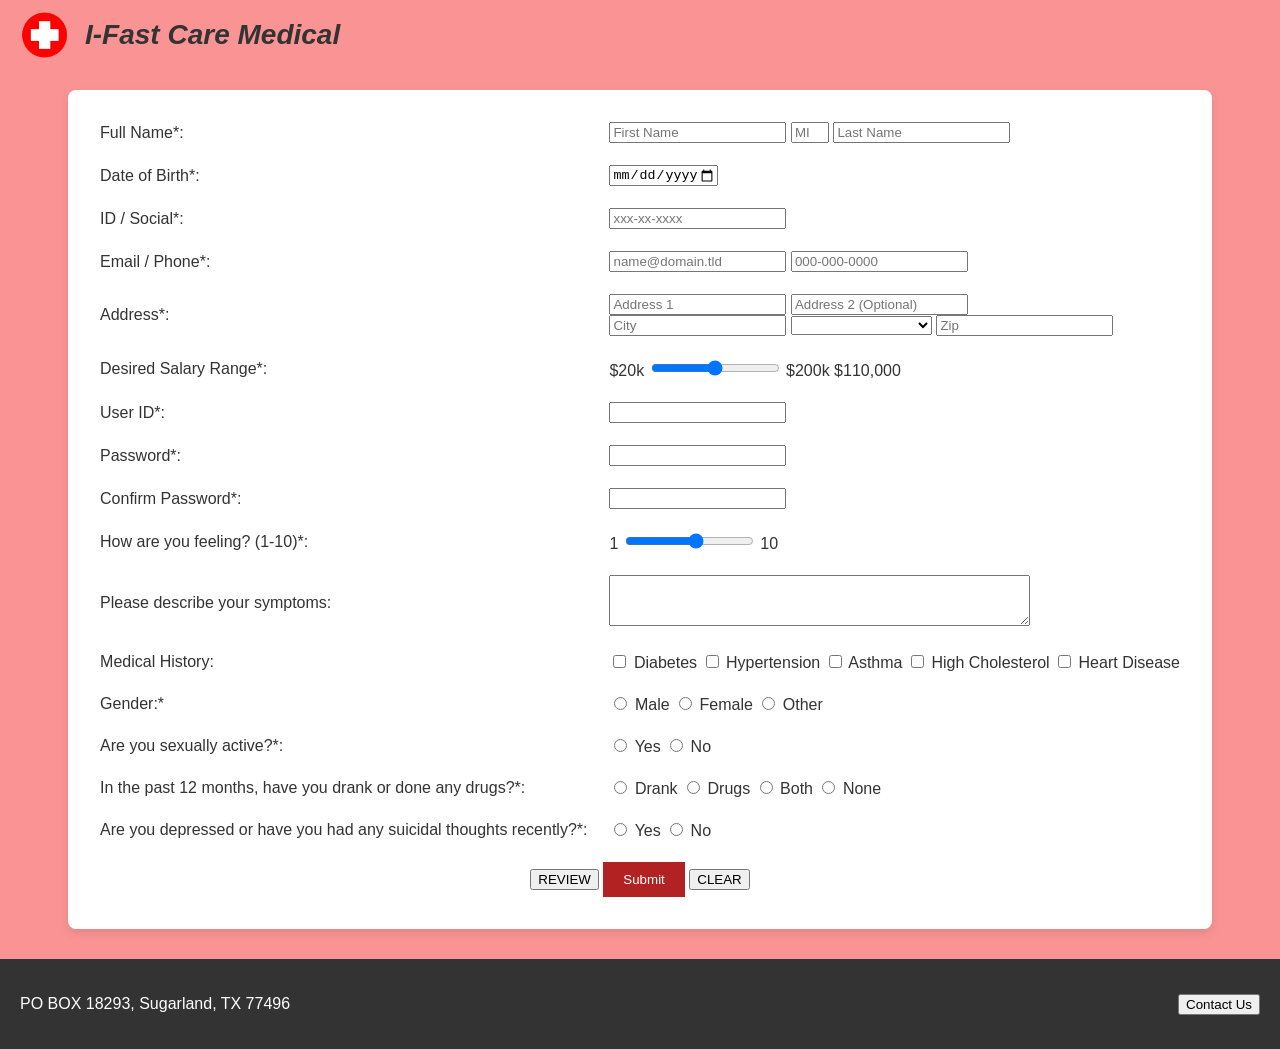
<file: index.html>
<!DOCTYPE html>
<!-- 
    Name: Ricky Le
    File: MIS3371hw2RL.html
    Date Created: 2026-03-22
    Date Updated: 2026-03-23
    Purpose: MIS 3371 Homework 2, adding onto current patient registration form with new fields, validation, and a review section before submission.
-->
<html>
<!-- Load external CSS styles and javascript-->
<head>
    <meta charset="UTF-8">
    <title>I-Fast Care Patient Registration v2</title>
    <link rel="stylesheet" href="MIS3371hw2Rlstyle.css">
    <script src="MIS3371hw2RLscript.js" defer></script>
</head>
<!-- Header information -->

<body>
    <div class="header-container">
        <div class="logo-name">
            <img src="hospitallogo.png" alt="I-Fast Care Logo" id="logo">
            <span class="company-title">I-Fast Care Medical</span>
        </div>
        <div id="date-display"></div>
    </div>
 <!-- Form fields for patient registration -->
    <div id="main-content">
        <form id="patientForm" onsubmit="return validatePasswords()" action="MIS3371thankyoupage.html" method="GET">
            <table>
                <tr>
                    <td><label>Full Name*:</label></td>
                    <td>
                        <input type="text" name="firstname" placeholder="First Name" title="Letters, apostrophes, and dashes only (1-30 chars)" pattern="[A-Za-z'-]{1,}" maxlength="30" required>
                        <input type="text" name="mi" placeholder="MI" title="Single letter only" pattern="[A-Za-z]{1}" style="width: 30px;">
                        <input type="text" name="lastname" placeholder="Last Name" title="Letters, dashes, and numbers 2-5 only" pattern="[A-Za-z'2-5-]{1,}" maxlength="30" required>
                    </td>
                </tr>
                <tr>
                    <td><label>Date of Birth*:</label></td>
                    <td>
                        <input type="date" id="dob" name="dob" required title="Must not be in the future or >120 years ago">
                    </td>
                </tr>
                <tr>
                    <td><label>ID / Social*:</label></td>
                    <td><input type="password" name="ssn" placeholder="xxx-xx-xxxx" pattern="\d{3}-\d{2}-\d{4}" title="Format: 000-00-0000" required></td>
                </tr>

                <tr>
                    <td><label>Email / Phone*:</label></td>
                    <td>
                        <input type="email" name="email" placeholder="name@domain.tld" title="Valid email format" required>
                        <input type="tel" name="phone" placeholder="000-000-0000" pattern="\d{3}-\d{3}-\d{4}" title="Format: 000-000-0000" required>
                    </td>
                </tr>

                <tr>
                    <td><label>Address*:</label></td>
                    <td>
                        <input type="text" name="addr1" placeholder="Address 1" minlength="2" maxlength="30" required>
                        <input type="text" name="addr2" placeholder="Address 2 (Optional)" maxlength="30">
                        <br>
                        <input type="text" name="city" placeholder="City" minlength="2" required>
                        <select name="state" placeholder="State" title="Please select a state" required>
                            <option value="Please select your state"></option>
                            <option value="AL">Alabama</option>
                            <option value="AK">Alaska</option>`
                            <option value="AZ">Arizona</option>
                            <option value="AR">Arkansas</option>
                            <option value="CA">California</option>
                            <option value="CO">Colorado</option>
                            <option value="CT">Connecticut</option>
                            <option value="DE">Delaware</option>
                            <option value="DC">District Of Columbia</option>
                            <option value="FL">Florida</option>
                            <option value="GA">Georgia</option>
                            <option value="HI">Hawaii</option>
                            <option value="ID">Idaho</option>
                            <option value="IL">Illinois</option>
                            <option value="IN">Indiana</option>
                            <option value="IA">Iowa</option>
                            <option value="KS">Kansas</option>
                            <option value="KY">Kentucky</option>
                            <option value="LA">Louisiana</option>
                            <option value="ME">Maine</option>
                            <option value="MD">Maryland</option>
                            <option value="MA">Massachusetts</option>
                            <option value="MI">Michigan</option>
                            <option value="MN">Minnesota</option>
                            <option value="MS">Mississippi</option>
                            <option value="MO">Missouri</option>
                            <option value="MT">Montana</option>
                            <option value="NE">Nebraska</option>
                            <option value="NV">Nevada</option>
                            <option value="NH">New Hampshire</option>
                            <option value="NJ">New Jersey</option>
                            <option value="NM">New Mexico</option>
                            <option value="NY">New York</option>
                            <option value="NC">North Carolina</option>
                            <option value="ND">North Dakota</option>
                            <option value="OH">Ohio</option>
                            <option value="OK">Oklahoma</option>
                            <option value="OR">Oregon</option>
                            <option value="PA">Pennsylvania</option>
                            <option value="RI">Rhode Island</option>
                            <option value="SC">South Carolina</option>
                            <option value="SD">South Dakota</option>
                            <option value="TN">Tennessee</option>
                            <option value="TX">Texas</option>
                            <option value="UT">Utah</option>
                            <option value="VT">Vermont</option>
                            <option value="VA">Virginia</option>
                            <option value="WA">Washington</option>
                            <option value="WV">West Virginia</option>
                            <option value="WI">Wisconsin</option>
                            <option value="WY">Wyoming</option>
                            </select>
                        <input type="text" id="zip" name="zip" placeholder="Zip" pattern="\d{5}(-\d{4})?" title="5 digits or 5+4 format" required>
                    </td>
                </tr>

                <tr>
                    <td><label>Desired Salary Range*:</label></td>
                    <td>
                        $20k <input type="range" id="salaryRange" name="salary" min="20000" max="200000" step="5000" oninput="updateSalaryDisplay(this.value)"> $200k
                        <span id="salaryDisplay">$110,000</span>
                    </td>
                </tr>

                <tr>
                    <td><label>User ID*:</label></td>
                    <td>
                        <input type="text" id="userid" name="userid" title="5-30 chars, no spaces, starts with letter" pattern="[A-Za-z][A-Za-z0-0_-]{4,29}" onblur="this.value=this.value.toLowerCase()" required>
                    </td>
                </tr>
                <tr>
                    <td><label>Password*:</label></td>
                    <td><input type="password" id="pw1" name="password" minlength="8" maxlength="30" pattern="(?=.*[A-Z])(?=.*[a-z])(?=.*[0-9])(?=.*[!@#$%^&*]).{8,}" title="Min 8 chars: 1 Upper, 1 Lower, 1 Number, 1 Special (!@#$%^&*). No quotes." required></td>
                </tr>
                <tr>
                    <td><label>Confirm Password*:</label></td>
                    <td><input type="password" id="pw2" required></td>
                </tr>

                <tr>
                    <td><label>How are you feeling? (1-10)*:</label></td>
                    <td>1 <input type="range" name="daysofar" min="1" max="10" required> 10</td>
                </tr>
                <tr>
                    <td><label>Please describe your symptoms:</label></td>
                    <td><textarea name="symptoms" rows="3" cols="50"></textarea></td>
                </tr>
                <tr>
                    <td><label>Medical History:</label></td>
                    <td>
                        <input type="checkbox" name="history" value="diabetes"> Diabetes
                        <input type="checkbox" name="history" value="hypertension"> Hypertension
                        <input type="checkbox" name="history" value="asthma" > Asthma
                        <input type="checkbox" name="history" value="cholesterol"> High Cholesterol
                        <input type="checkbox" name="history" value="heart"> Heart Disease
                    </td>
                </tr>
                <tr>
                    <td><label>Gender:*</label></td>
                    <td>
                        <input type="radio" name="gender" value="male" required> Male
                        <input type="radio" name="gender" value="female" required> Female
                        <input type="radio" name="gender" value="other" required> Other
                    </td>
                </tr>
                <tr>
                    <td><label>Are you sexually active?*:</label></td>
                    <td>
                        <input type="radio" name="sexuallyActive" value="yes" required> Yes
                        <input type="radio" name="sexuallyActive" value="no" required> No
                    </td>
                </tr>
                <tr>
                    <td><label>In the past 12 months, have you drank or done any drugs?*:</label></td>
                    <td>
                        <input type="radio" name="drugs" value="drank" required> Drank
                        <input type="radio" name="drugs" value="drugs" required> Drugs
                        <input type="radio" name="drugs" value="both" required> Both
                        <input type="radio" name="drugs" value="none" required> None
                    </td>
                </tr>
                <tr>
                    <td><label>Are you depressed or have you had any suicidal thoughts recently?*:</label></td>
                    <td>
                        <input type="radio" name="depression" value="yes" required> Yes
                        <input type="radio" name="depression" value="no" required> No
                    </td>
                </tr>
                <tr>
                    <td colspan="2" style="text-align: center;">
                        <button type="button" onclick="generateReview()">REVIEW</button>
                        <input type="submit" value="Submit">
                        <input type="reset" value="CLEAR">
                    </td>
                </tr>
            </table>
            <!-- End of Form fields for patient registration -->
        </form>
    </div>
<!-- Footer information -->
    <div id="footer">
        <p>PO BOX 18293, Sugarland, TX 77496</p>
        <button onclick="alert('Contacting support...')">Contact Us</button>
    </div>

</body>

<!-- Review content-->
</html>
            </table>
        </form>

        <div id="review-area" style="display:none; margin-top: 20px; border-top: 2px solid #db0000; padding: 20px;">
            <h3>PLEASE REVIEW THIS INFORMATION</h3>
            <div id="review-content"></div>
        </div>
    </div>
    
</body>
</html>
</file>
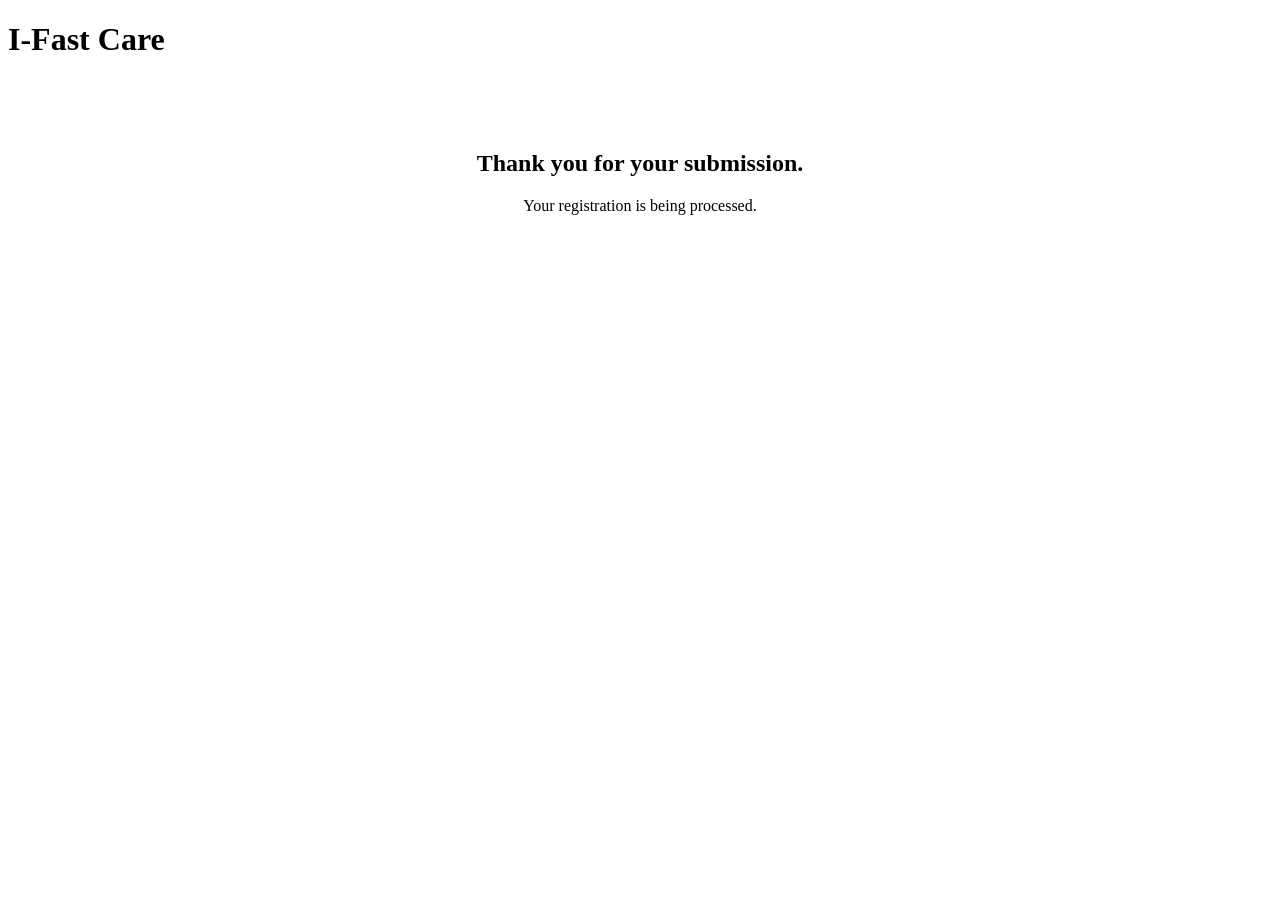
<file: MIS3371thankyoupage.html>
<!DOCTYPE html>
<!-- 
    Name: Ricky Le
    File: MIS3371thankyoupage.html
    Date Created: 2026-02-02
    Date Updated: 2023-02-25
    Purpose: MIS 3371 Homework 1, thank you page for after submitting the registration form for I-Fast Care Medical
-->
<html>
<body>
    <div id="banner"><h1>I-Fast Care</h1></div>
    <div style="text-align:center; padding: 50px;">
        <h2>Thank you for your submission.</h2>
        <p>Your registration is being processed.</p>
    </div>
</body>
</html>
</file>
<file: MIS3371hw2Rlstyle.css>
/*
    Name: Ricky Le
    File: MIS3371homework2.html
    Date Created: 2026-03-22
    Date Updated: 2026-03-26
    Purpose: MIS 3371 Homework 2, css styling for the patient registration form, adding new styles for the new fields and review section
*/

/*background color */
body {
    background-color: #fa9494; /* Light pink background from your drawing */
    font-family: 'Segoe UI', Tahoma, Geneva, Verdana, sans-serif;
    color: #333;
    margin: 0;
}

h1 {
    color: #db0000; /* Firebrick red */
    font-family: Georgia, serif;
}

/* ID Selectors */

.header-container {
    display: flex;        
    justify-content: space-between; 
    align-items: center;         
    padding: 10px 20px;
}

.logo-name {
    display: flex;
    align-items: center;
}

#logo {
    height: 50px;                
    margin-right: 15px;
}

.company-title {
    font-size: 28px;
    font-weight: bold;
    font-style: italic;         
}

#date-display {
    font-size: 14px;
    font-weight: normal;
}

#footer {
    background-color: #333;
    color: white;
    padding: 20px;
    display: flex;
    justify-content: space-between;
    align-items: center;
    margin-top: 30px;
}

/* Class and Attribute */
table {
    margin: 20px auto;
    background: white;
    padding: 20px;
    border-radius: 8px;
    box-shadow: 0 4px 8px rgba(0,0,0,0.1);
}

td {
    padding: 10px;
}

input[type="submit"] {
    background-color: #b22222;
    color: white;
    padding: 10px 20px;
    border: none;
    cursor: pointer;
}

input[type="submit"]:hover {
    background-color: #8b0000;
}
</file>
